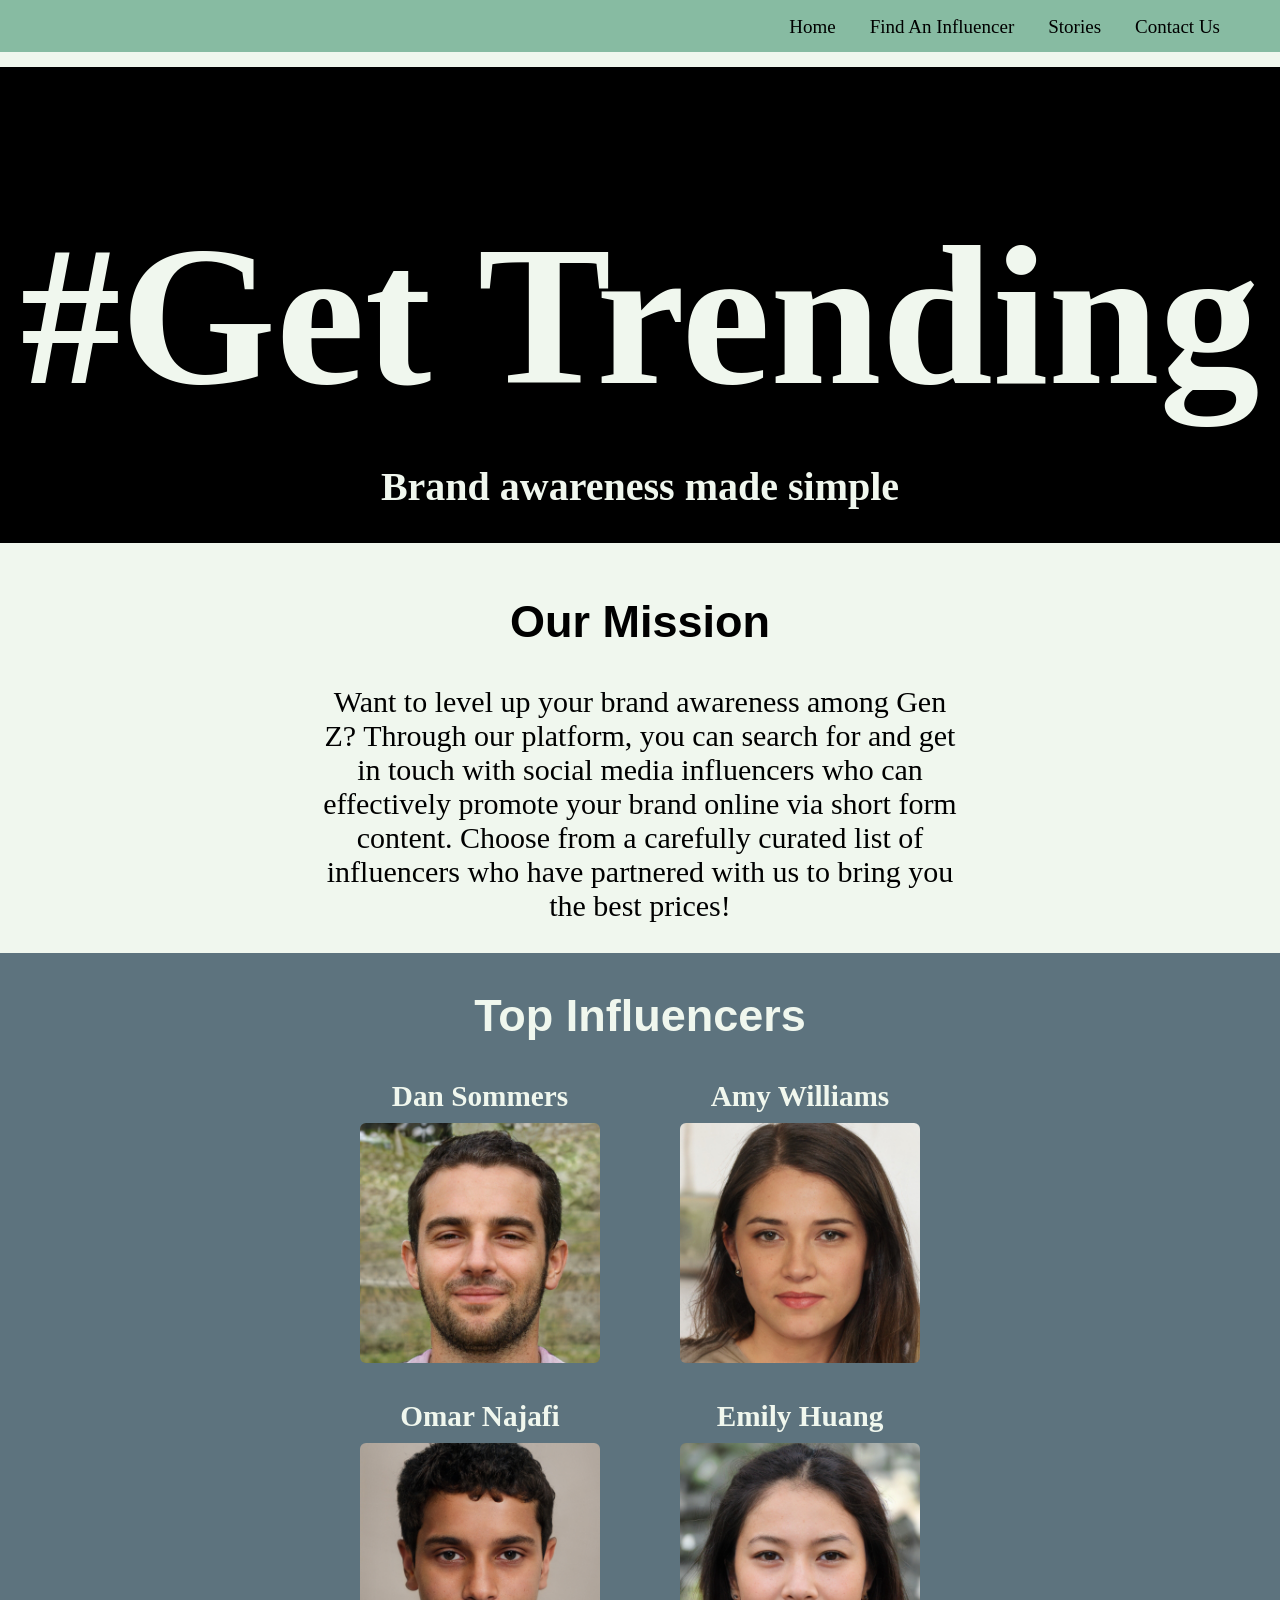
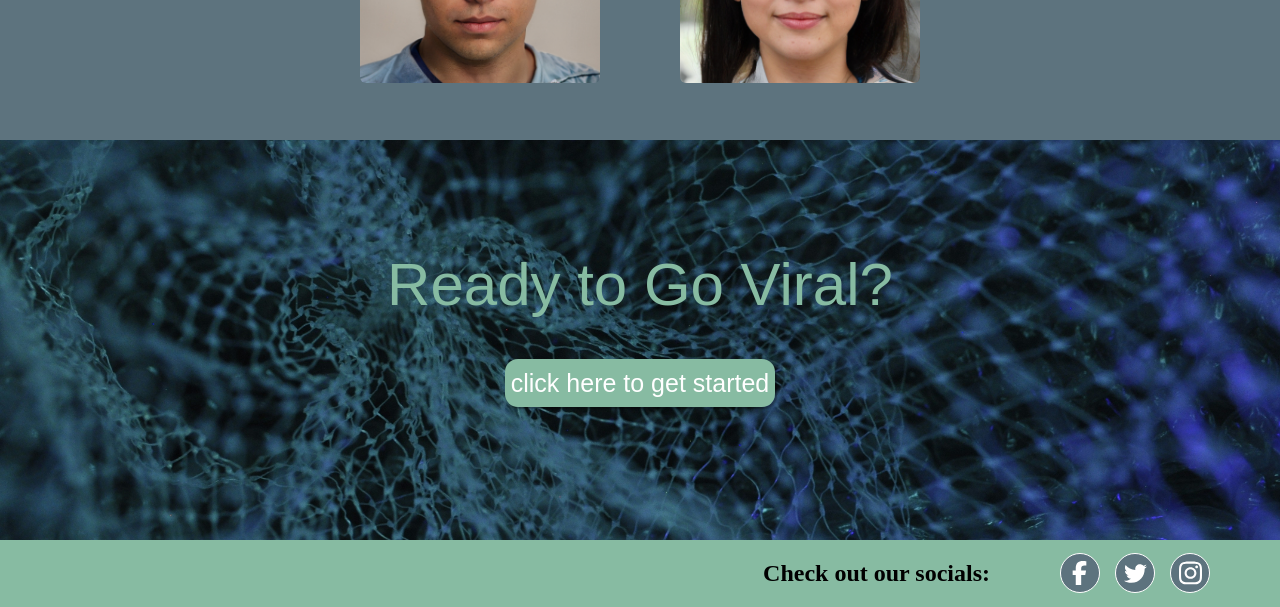
<file: index.html>
<!DOCTYPE html>
<html lang="en">
<head>
    <meta charset="UTF-8">
    <meta name="viewport" content="width=device-width, initial-scale=1.0">
    <title>Get Trending</title>
    <link rel="stylesheet" href="style.css">
</head>
<body>
    <div class="wrapper">
        <header>
            <nav>
                <div class="menuButtons">
                    <a href="index.html">Home</a>
                    <a href="find-an-influencer.html">Find An Influencer</a>
                    <a href="stories.html">Stories</a>
                    <a href="contact.html">Contact Us</a>
                </div>
            </nav>
        </header>
        <div class="hero">
            <h1>#Get Trending</h1>
            <h2>Brand awareness made simple</h2>
        </div>
        <div class="section">
            <h2>Our Mission</h2>
            <p>
                Want to level up your brand awareness among Gen Z? 
                Through our platform, you can search for and get in touch
                with social media influencers who can effectively promote your
                brand online via short form content. Choose from a carefully
                curated list of influencers who have partnered with us to bring you the best prices!
            </p>
        </div>
        <div class="section2">
            <h2>Top Influencers</h2>
            <div class="influencers">
                <div class="profile">
                    <h3>Dan Sommers</h3>
                    <img src="images/a4f59991-b9d9-43e1-82d9-499e8088efca.jpg"
                        alt="image">
                    <div class="overlay">
                        <a href="find-an-influencer.html">view profile</a>
                    </div>
                </div>
                <div class="profile">
                    <h3>Amy Williams</h3>
                    <img src="images/c714b991-5d15-4103-83d8-8efb96e156f4.jpg"
                        alt="image">
                    <div class="overlay">
                        <a href="find-an-influencer.html">view profile</a>
                    </div>
                </div>
                <div class="profile">
                    <h3>Omar Najafi</h3>
                    <img src="images/Face.jpeg">
                    <div class="overlay">
                        <a href="find-an-influencer.html">view profile</a>
                    </div>
                </div>
                <div class="profile">
                    <h3>Emily Huang</h3>
                    <img src="images/7b3a5562-e8f6-48e3-93ef-9a14429213af.jpg"
                        alt="image">
                    <div class="overlay">
                        <a href="find-an-influencer.html">view profile</a>
                    </div>
                </div>
            </div>
        </div>
        <div class="section3">
            <h2>Ready to Go Viral?</h2>
            <a href="find-an-influencer.html" class="More">click here to get started</a>
        </div>

    </div>
    
    <footer>
        <h2>Check out our socials:</h2>
        <button class="facebook"></button>
        <button class="twitter"></button>
        <button class="instagram"></button>
    </footer>
    
    
</body>
</html>
</file>
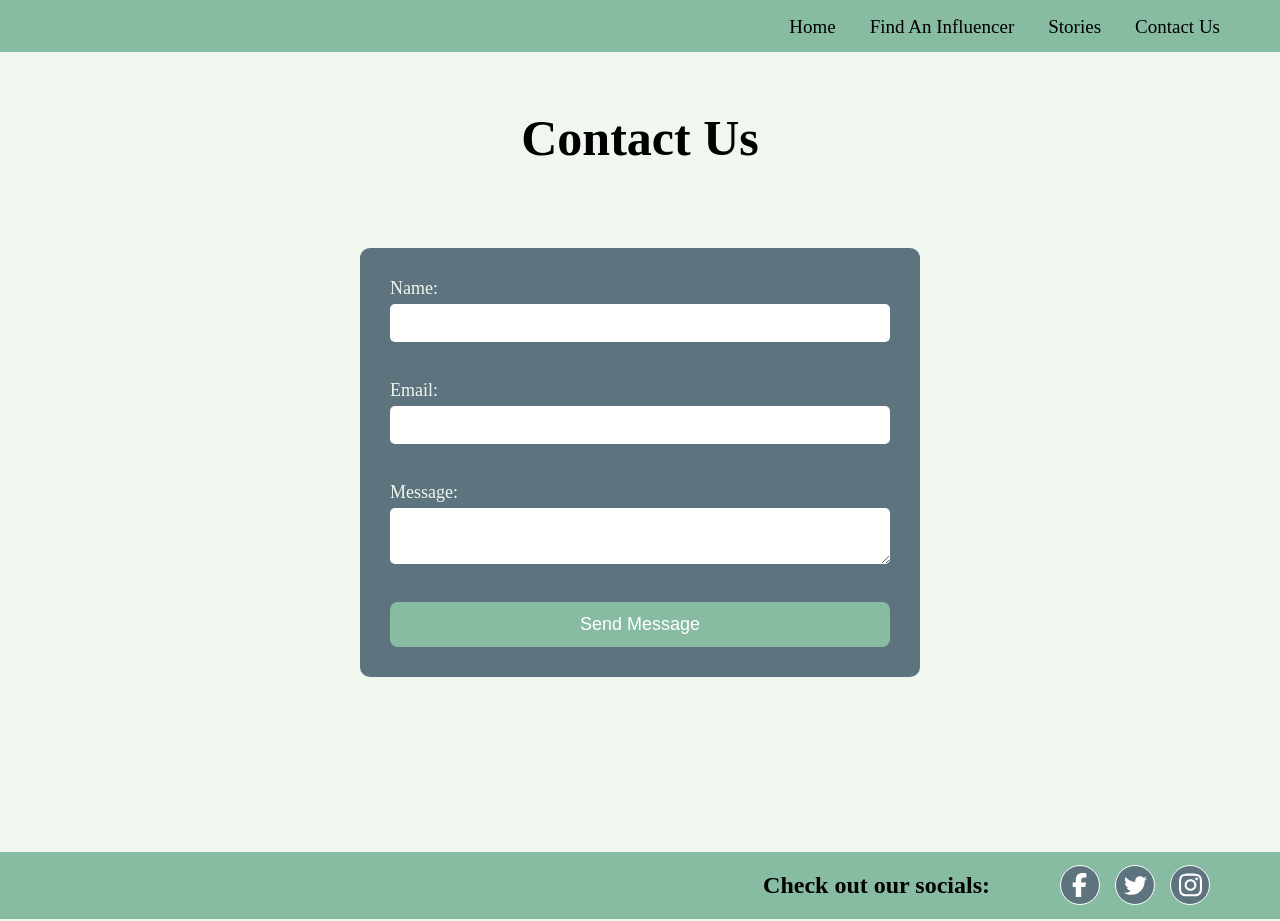
<file: contact.html>
<!DOCTYPE html>
<html lang="en">
<head>
    <meta charset="UTF-8">
    <meta name="viewport" content="width=device-width, initial-scale=1.0">
    <title>Get Trending</title>
    <link rel="stylesheet" href="style.css">
</head>
<body>
        <div class="wrapper">
            <header>
                <nav>
                    <div class="menuButtons">
                        <a href="index.html">Home</a>
                        <a href="find-an-influencer.html">Find An Influencer</a>
                        <a href="stories.html">Stories</a>
                        <a href="contact.html">Contact Us</a>
                    </div>
                </nav>
            </header>
            <h2 id="titleCard">Contact Us</h2>

            <form action="#">
                <label for="name">Name:</label>
                <input type="text" id="name" name="name">
                <br>

                <label for="email">Email:</label>
                <input type="email" id="email" name="email">
                <br>

                <label for="message">Message:</label>
                <textarea id="message" name="message"></textarea>
                <br>

                <button type="submit">Send Message</button>
            </form>


        </div>
    


    <footer>
        <h2>Check out our socials:</h2>
        <button class="facebook"></button>
        <button class="twitter"></button>
        <button class="instagram"></button>
    </footer>

    <style>
                
        form {
            display: flex;
            flex-direction: column;
            width: 500px;
            margin: 40px auto;
            padding: 30px;
            background-color: #5D737E;
            border-radius: 10px;
            font-family: Cambria, Cochin, Georgia, Times, 'Times New Roman', serif;
            margin-bottom: 175px;
        }

        form label {
            color: #F0F7EE;
            font-family: Cambria, Cochin, Georgia, Times, 'Times New Roman', serif;
            font-size: 18px;
            margin-bottom: 5px;
        }

        form input,
        form select,
        form textarea {
            margin-bottom: 20px;
            padding: 10px;
            border: none;
            border-radius: 5px;
            font-size: 16px;
        }

        form button {
            background-color: #87BBA2;
            color: white;
            border: none;
            border-radius: 8px;
            padding: 12px;
            font-size: 18px;
            cursor: pointer;
        }

        form button:hover {
            background-color: #6fa58c;
        }

    </style>

    


    
    
</body>


</html>
</file>
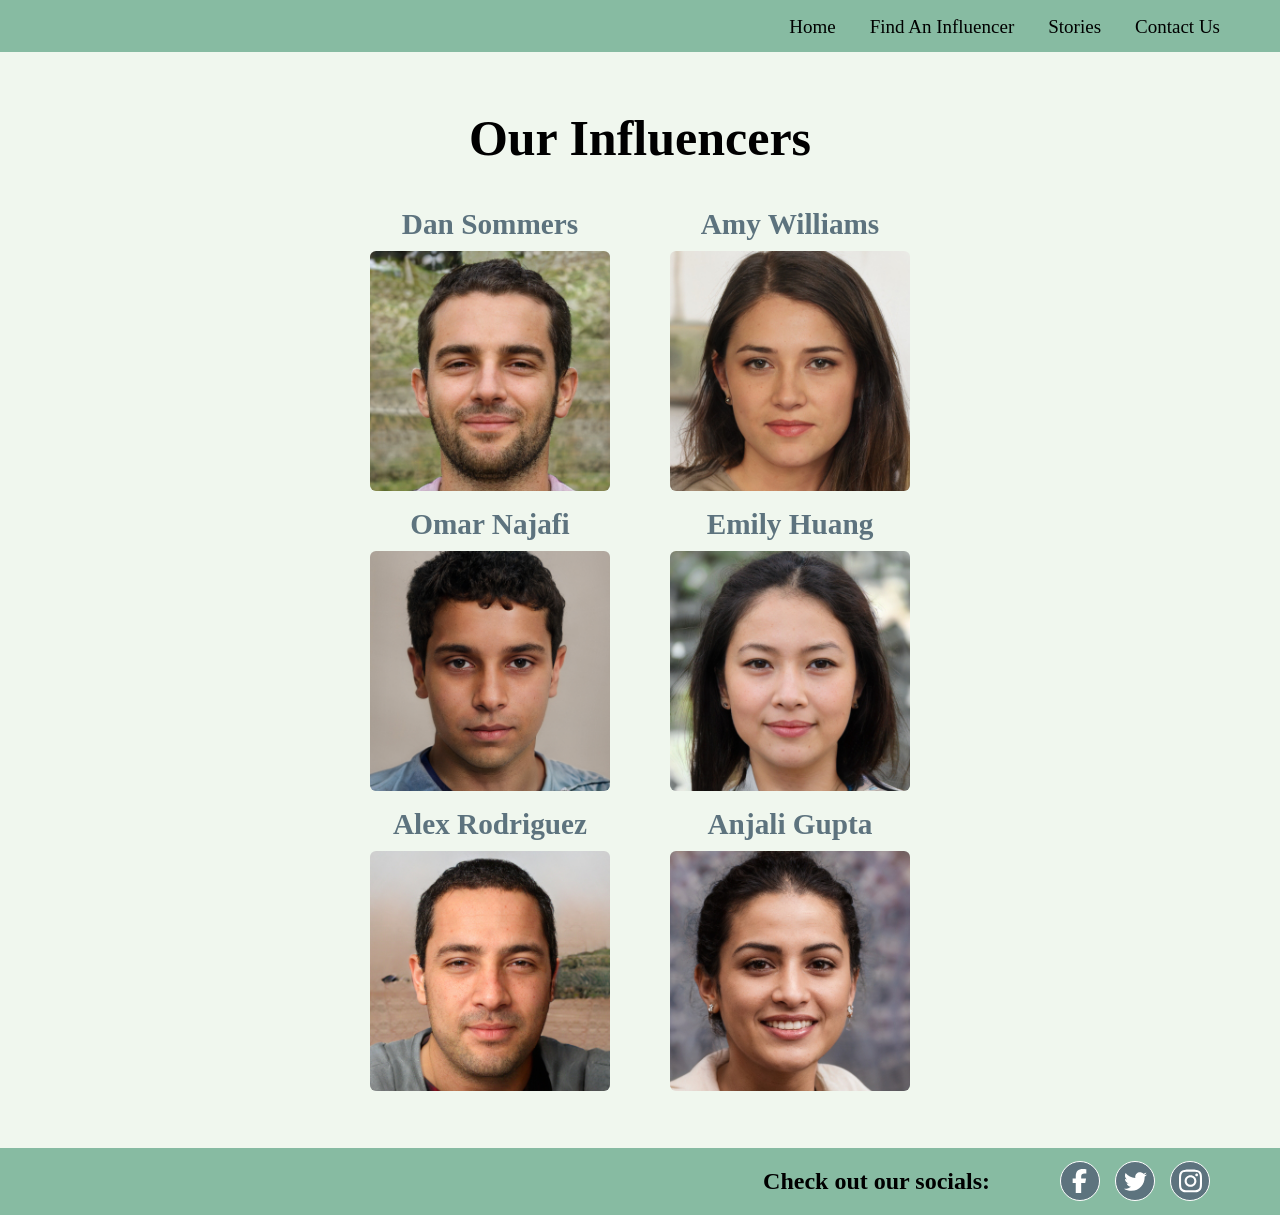
<file: find-an-influencer.html>
<!DOCTYPE html>
<html lang="en">
<head>
    <meta charset="UTF-8">
    <meta name="viewport" content="width=device-width, initial-scale=1.0">
    <title>Get Trending</title>
    <link rel="stylesheet" href="style.css">
</head>
<body>
    <div class="wrapper">
        <header>
            <nav>
                <div class="menuButtons">
                    <a href="index.html">Home</a>
                    <a href="find-an-influencer.html">Find An Influencer</a>
                    <a href="stories.html">Stories</a>
                    <a href="contact.html">Contact Us</a>
                </div>
            </nav>
        </header>

        <h2 id="titleCard">Our Influencers</h2>
        <div class="influencers2">
            <div class="profile">
                <h3>Dan Sommers</h3>
                <img src="images/a4f59991-b9d9-43e1-82d9-499e8088efca.jpg"
                    alt="image">
                <div class="overlay">
                    <a href="find-an-influencer.html">view profile</a>
                </div>
            </div>
            <div class="profile">
                <h3>Amy Williams</h3>
                <img src="images/c714b991-5d15-4103-83d8-8efb96e156f4.jpg"
                    alt="image">
                <div class="overlay">
                    <a href="find-an-influencer.html">view profile</a>
                </div>
            </div>
            <div class="profile">
                <h3>Omar Najafi</h3>
                <img src="images/Face.jpeg">
                <div class="overlay">
                    <a href="find-an-influencer.html">view profile</a>
                </div>
            </div>
            <div class="profile">
                <h3>Emily Huang</h3>
                <img src="images/7b3a5562-e8f6-48e3-93ef-9a14429213af.jpg"
                    alt="image">
                <div class="overlay">
                    <a href="find-an-influencer.html">view profile</a>
                </div>
            </div>
            <div class="profile">
                <h3>Alex Rodriguez</h3>
                <img src="images/ff7e6c99-2bef-4ac7-9fc9-e49b695c55be.jpg"
                    alt="image">
                <div class="overlay">
                    <a href="find-an-influencer.html">view profile</a>
                </div>
            </div>
            <div class="profile">
                <h3>Anjali Gupta</h3>
                <img src="images/691dc917-0b3b-41a0-b8d2-d84534dc362d.jpg"
                    alt="image">
                <div class="overlay">
                    <a href="find-an-influencer.html">view profile</a>
                </div>
            </div>
        </div>


    </div>
    
    <footer>
        <h2>Check out our socials:</h2>
        <button class="facebook"></button>
        <button class="twitter"></button>
        <button class="instagram"></button>
    </footer>
    
    
</body>
</html>
</file>
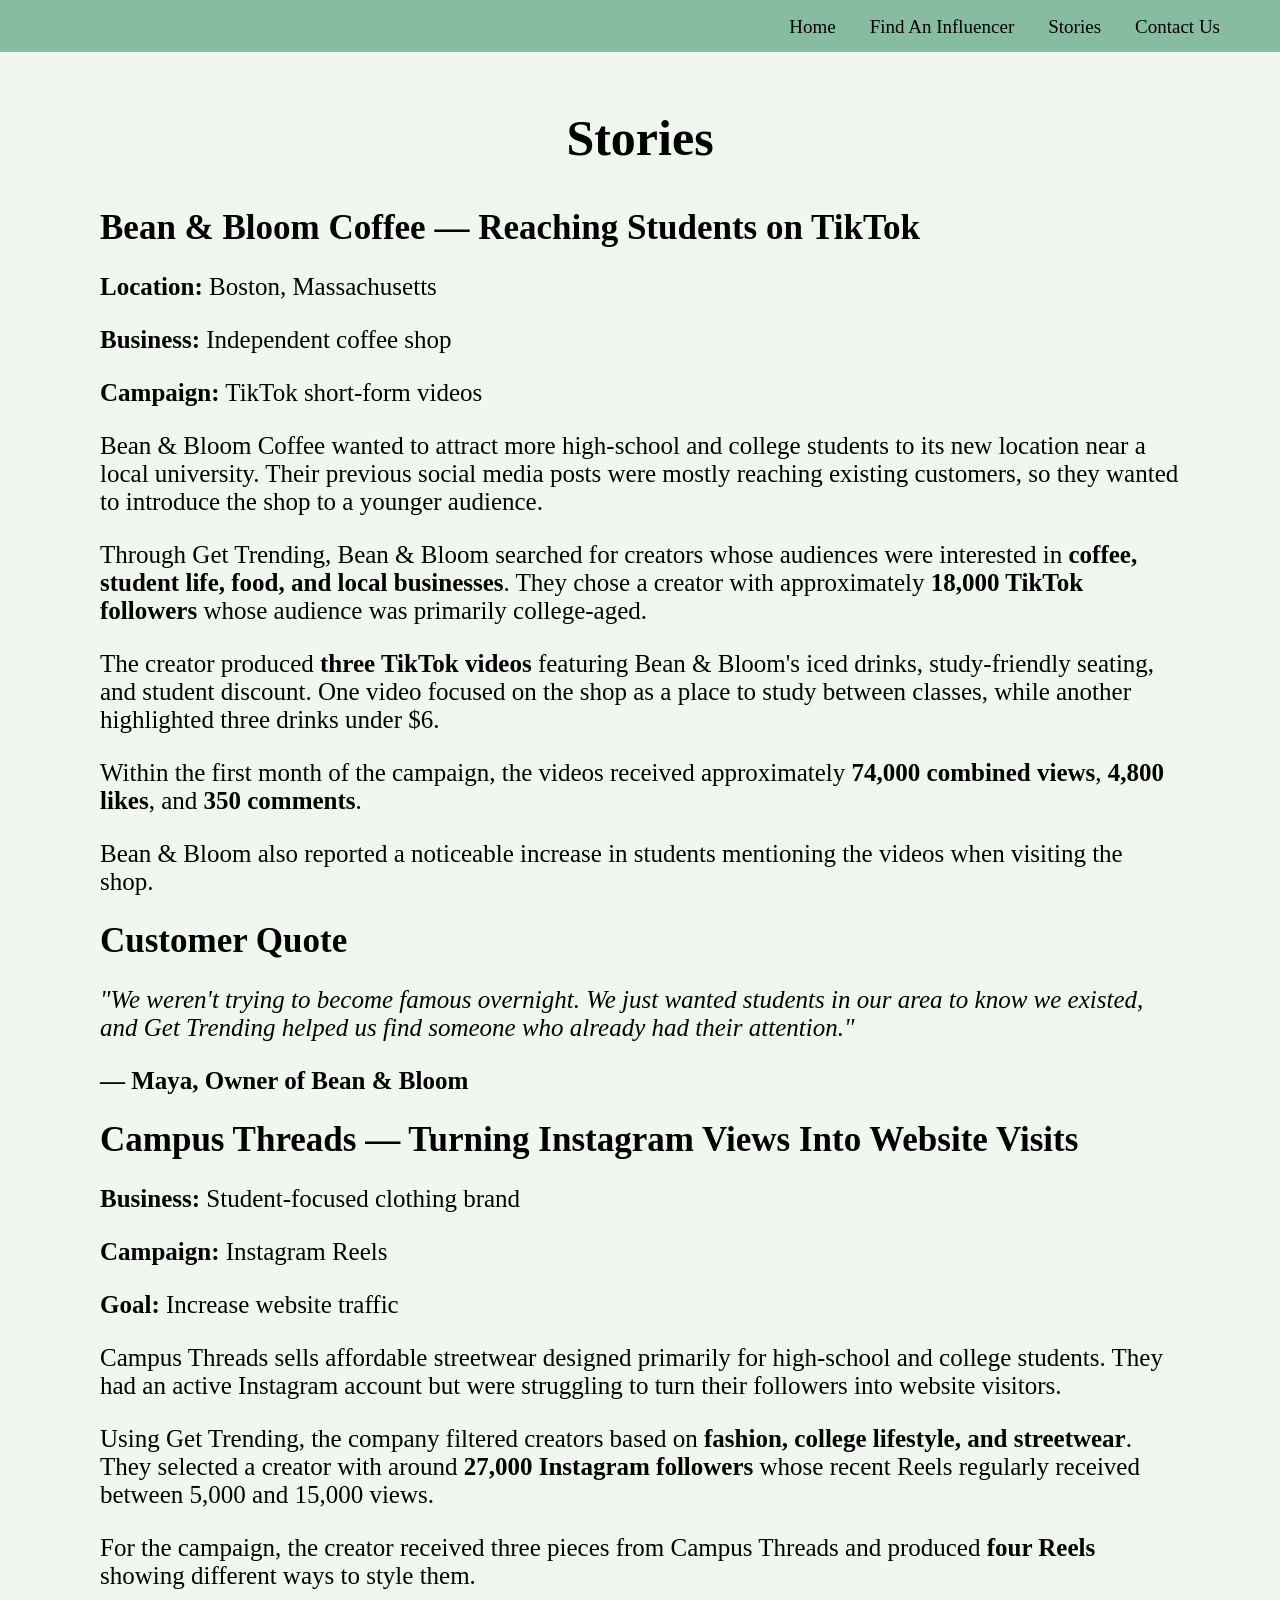
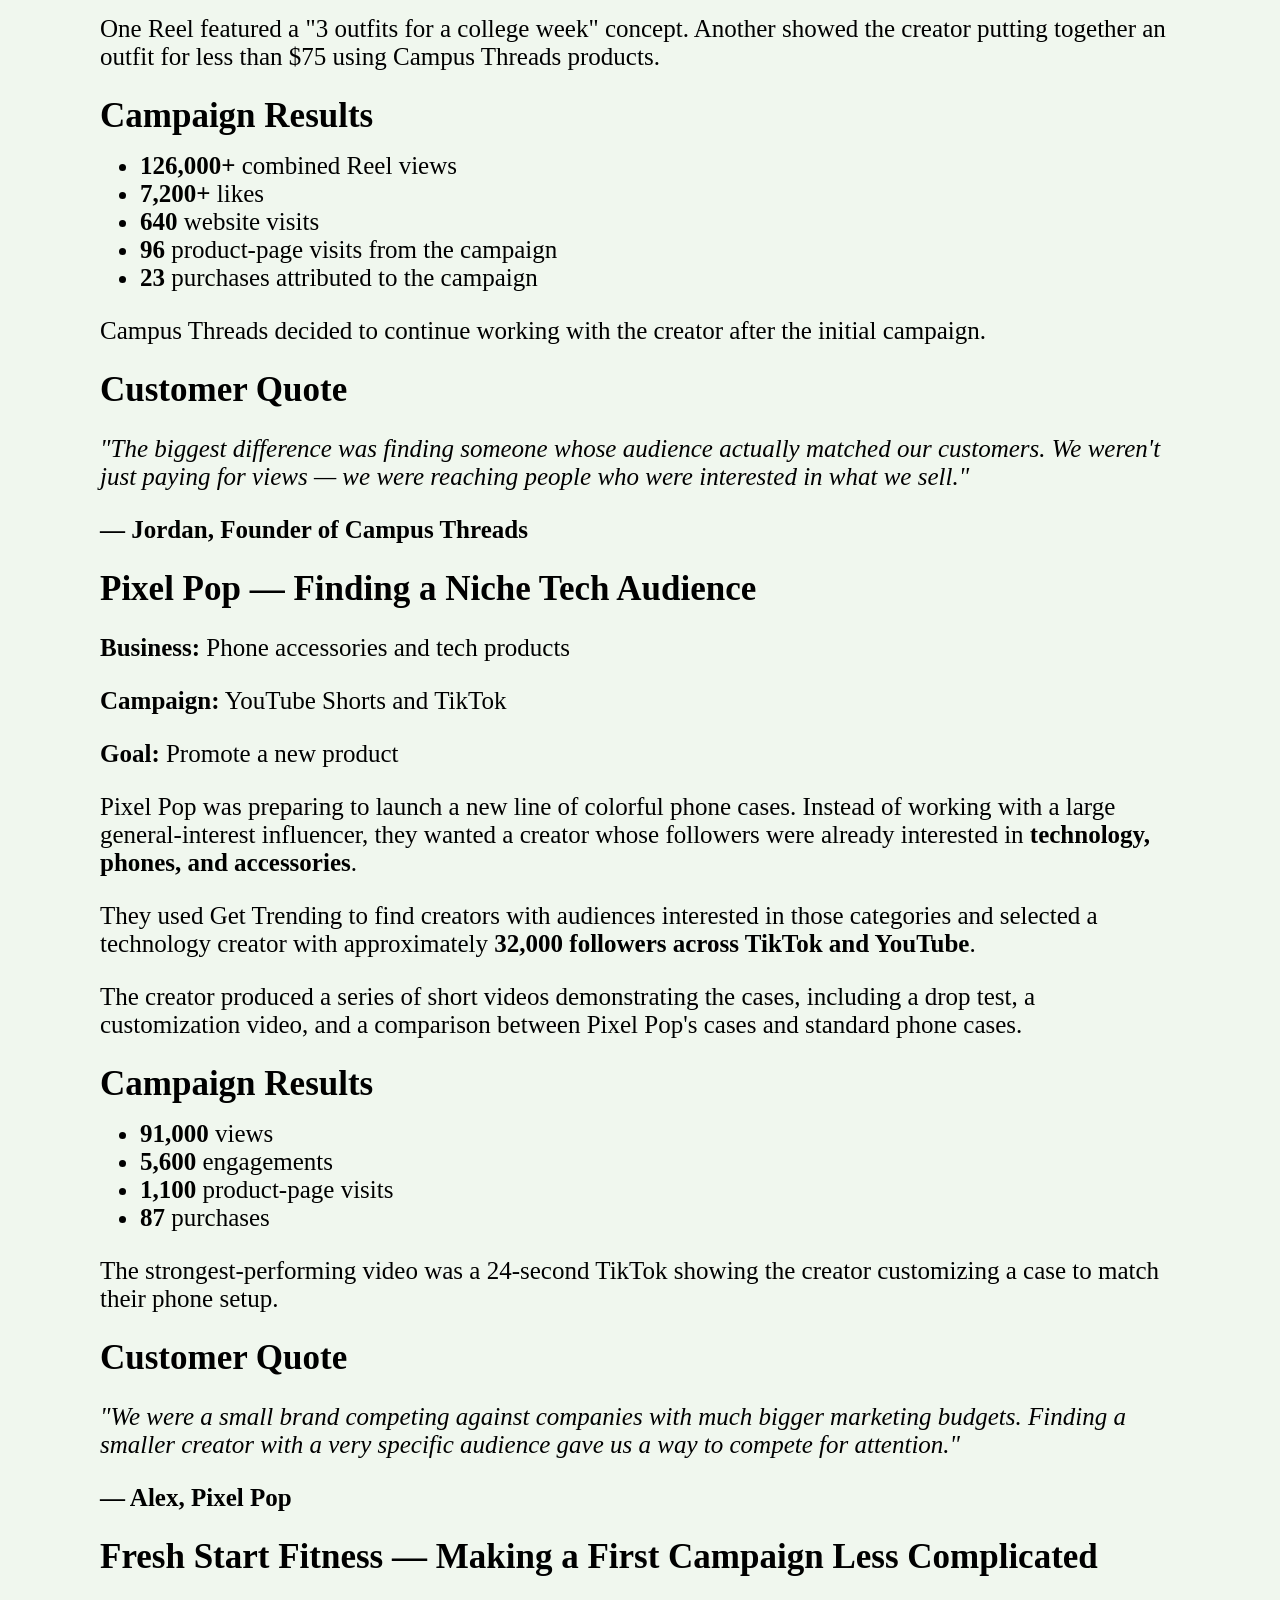
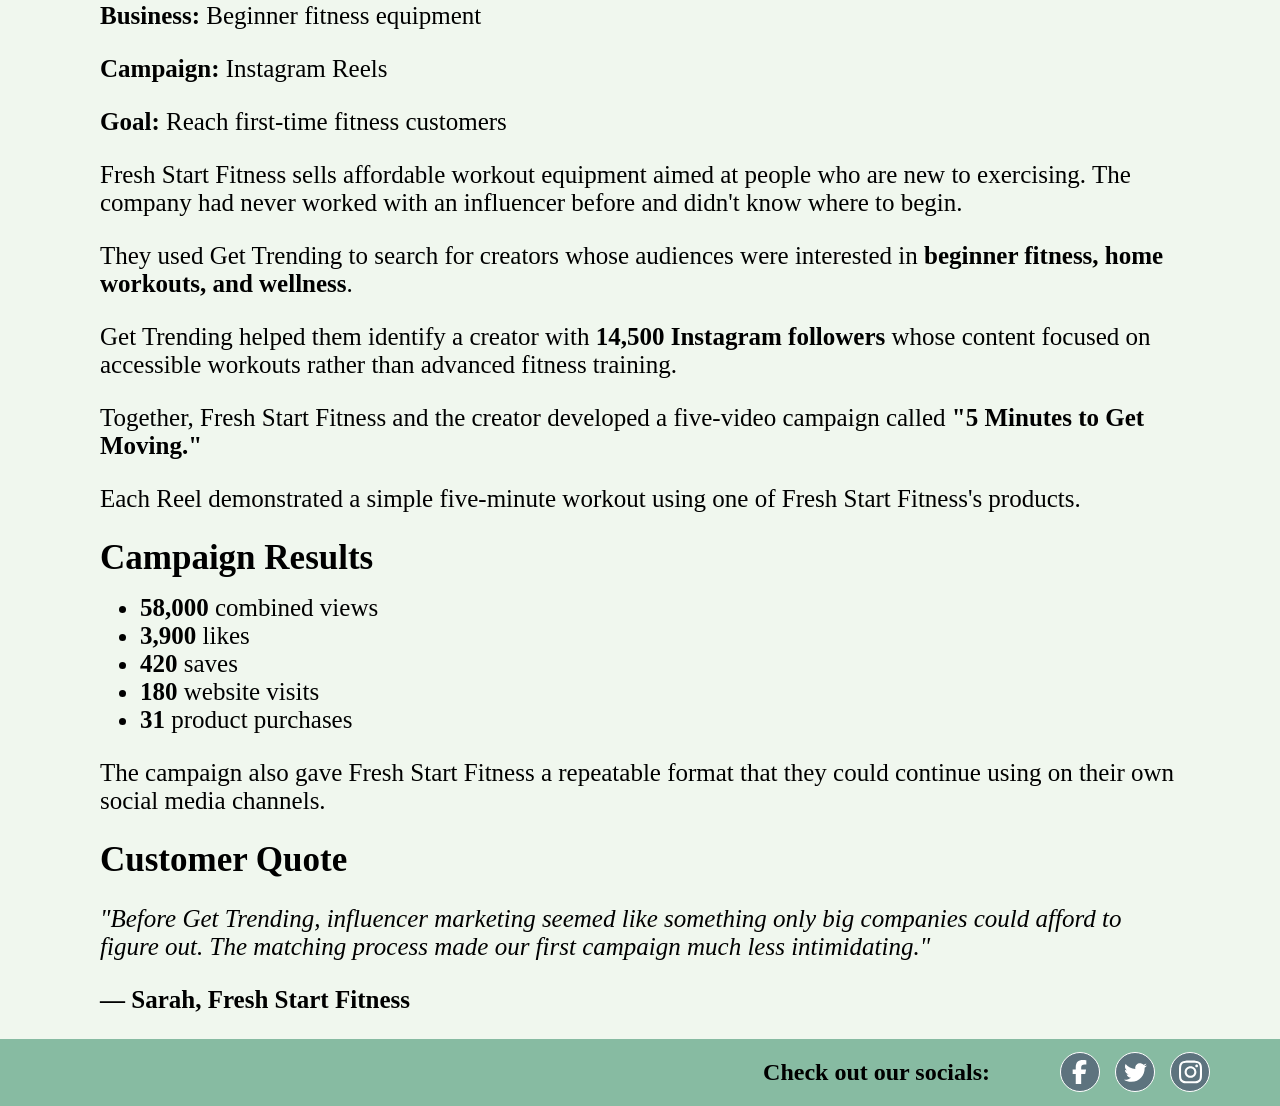
<file: stories.html>
<!DOCTYPE html>
<html lang="en">
<head>
    <meta charset="UTF-8">
    <meta name="viewport" content="width=device-width, initial-scale=1.0">
    <title>Get Trending</title>
    <link rel="stylesheet" href="style.css">
</head>
<body>
    <div class="wrapper">
        <header>
            <nav>
                <div class="menuButtons">
                    <a href="index.html">Home</a>
                    <a href="find-an-influencer.html">Find An Influencer</a>
                    <a href="stories.html">Stories</a>
                    <a href="contact.html">Contact Us</a>
                </div>
            </nav>
        </header>
    <h2 id="titleCard">Stories</h2>



    <div class="storiesSec">
        <h3>Bean &amp; Bloom Coffee — Reaching Students on TikTok</h3>

        <p><strong>Location:</strong> Boston, Massachusetts</p>
        <p><strong>Business:</strong> Independent coffee shop</p>
        <p><strong>Campaign:</strong> TikTok short-form videos</p>

        <p>
            Bean &amp; Bloom Coffee wanted to attract more high-school and college
            students to its new location near a local university. Their previous
            social media posts were mostly reaching existing customers, so they
            wanted to introduce the shop to a younger audience.
        </p>

        <p>
            Through Get Trending, Bean &amp; Bloom searched for creators whose
            audiences were interested in <strong>coffee, student life, food, and
            local businesses</strong>. They chose a creator with approximately
            <strong>18,000 TikTok followers</strong> whose audience was primarily
            college-aged.
        </p>

        <p>
            The creator produced <strong>three TikTok videos</strong> featuring
            Bean &amp; Bloom's iced drinks, study-friendly seating, and student
            discount. One video focused on the shop as a place to study between
            classes, while another highlighted three drinks under $6.
        </p>

        <p>
            Within the first month of the campaign, the videos received
            approximately <strong>74,000 combined views</strong>,
            <strong>4,800 likes</strong>, and <strong>350 comments</strong>.
        </p>

        <p>
            Bean &amp; Bloom also reported a noticeable increase in students
            mentioning the videos when visiting the shop.
        </p>

        <h3>Customer Quote</h3>

        <p>
            <em>
                "We weren't trying to become famous overnight. We just wanted
                students in our area to know we existed, and Get Trending helped
                us find someone who already had their attention."
            </em>
        </p>

        <p><strong>— Maya, Owner of Bean &amp; Bloom</strong></p>


        <h3>Campus Threads — Turning Instagram Views Into Website Visits</h3>

        <p><strong>Business:</strong> Student-focused clothing brand</p>
        <p><strong>Campaign:</strong> Instagram Reels</p>
        <p><strong>Goal:</strong> Increase website traffic</p>

        <p>
            Campus Threads sells affordable streetwear designed primarily for
            high-school and college students. They had an active Instagram
            account but were struggling to turn their followers into website
            visitors.
        </p>

        <p>
            Using Get Trending, the company filtered creators based on
            <strong>fashion, college lifestyle, and streetwear</strong>. They
            selected a creator with around <strong>27,000 Instagram followers</strong>
            whose recent Reels regularly received between 5,000 and 15,000 views.
        </p>

        <p>
            For the campaign, the creator received three pieces from Campus
            Threads and produced <strong>four Reels</strong> showing different
            ways to style them.
        </p>

        <p>
            One Reel featured a "3 outfits for a college week" concept. Another
            showed the creator putting together an outfit for less than $75 using
            Campus Threads products.
        </p>

        <h3>Campaign Results</h3>

        <ul>
            <li><strong>126,000+</strong> combined Reel views</li>
            <li><strong>7,200+</strong> likes</li>
            <li><strong>640</strong> website visits</li>
            <li><strong>96</strong> product-page visits from the campaign</li>
            <li><strong>23</strong> purchases attributed to the campaign</li>
        </ul>

        <p>
            Campus Threads decided to continue working with the creator after
            the initial campaign.
        </p>

        <h3>Customer Quote</h3>

        <p>
            <em>
                "The biggest difference was finding someone whose audience
                actually matched our customers. We weren't just paying for views
                — we were reaching people who were interested in what we sell."
            </em>
        </p>

        <p><strong>— Jordan, Founder of Campus Threads</strong></p>


        <h3>Pixel Pop — Finding a Niche Tech Audience</h3>

        <p><strong>Business:</strong> Phone accessories and tech products</p>
        <p><strong>Campaign:</strong> YouTube Shorts and TikTok</p>
        <p><strong>Goal:</strong> Promote a new product</p>

        <p>
            Pixel Pop was preparing to launch a new line of colorful phone cases.
            Instead of working with a large general-interest influencer, they
            wanted a creator whose followers were already interested in
            <strong>technology, phones, and accessories</strong>.
        </p>

        <p>
            They used Get Trending to find creators with audiences interested in
            those categories and selected a technology creator with approximately
            <strong>32,000 followers across TikTok and YouTube</strong>.
        </p>

        <p>
            The creator produced a series of short videos demonstrating the
            cases, including a drop test, a customization video, and a comparison
            between Pixel Pop's cases and standard phone cases.
        </p>

        <h3>Campaign Results</h3>

        <ul>
            <li><strong>91,000</strong> views</li>
            <li><strong>5,600</strong> engagements</li>
            <li><strong>1,100</strong> product-page visits</li>
            <li><strong>87</strong> purchases</li>
        </ul>

        <p>
            The strongest-performing video was a 24-second TikTok showing the
            creator customizing a case to match their phone setup.
        </p>

        <h3>Customer Quote</h3>

        <p>
            <em>
                "We were a small brand competing against companies with much
                bigger marketing budgets. Finding a smaller creator with a very
                specific audience gave us a way to compete for attention."
            </em>
        </p>

        <p><strong>— Alex, Pixel Pop</strong></p>


        <h3>Fresh Start Fitness — Making a First Campaign Less Complicated</h3>

        <p><strong>Business:</strong> Beginner fitness equipment</p>
        <p><strong>Campaign:</strong> Instagram Reels</p>
        <p><strong>Goal:</strong> Reach first-time fitness customers</p>

        <p>
            Fresh Start Fitness sells affordable workout equipment aimed at
            people who are new to exercising. The company had never worked with
            an influencer before and didn't know where to begin.
        </p>

        <p>
            They used Get Trending to search for creators whose audiences were
            interested in <strong>beginner fitness, home workouts, and
            wellness</strong>.
        </p>

        <p>
            Get Trending helped them identify a creator with
            <strong>14,500 Instagram followers</strong> whose content focused on
            accessible workouts rather than advanced fitness training.
        </p>

        <p>
            Together, Fresh Start Fitness and the creator developed a
            five-video campaign called <strong>"5 Minutes to Get Moving."</strong>
        </p>

        <p>
            Each Reel demonstrated a simple five-minute workout using one of
            Fresh Start Fitness's products.
        </p>

        <h3>Campaign Results</h3>

        <ul>
            <li><strong>58,000</strong> combined views</li>
            <li><strong>3,900</strong> likes</li>
            <li><strong>420</strong> saves</li>
            <li><strong>180</strong> website visits</li>
            <li><strong>31</strong> product purchases</li>
        </ul>

        <p>
            The campaign also gave Fresh Start Fitness a repeatable format that
            they could continue using on their own social media channels.
        </p>

        <h3>Customer Quote</h3>

        <p>
            <em>
                "Before Get Trending, influencer marketing seemed like something
                only big companies could afford to figure out. The matching
                process made our first campaign much less intimidating."
            </em>
        </p>

        <p><strong>— Sarah, Fresh Start Fitness</strong></p>
    </div>
    

    </div>
    
    <footer>
        <h2>Check out our socials:</h2>
        <button class="facebook"></button>
        <button class="twitter"></button>
        <button class="instagram"></button>
    </footer>
    
    
</body>
</html>
</file>
<file: style.css>
body {
    margin: 0;
    padding: 0;
    background-color: #F0F7EE;
}

.wrapper {
    display: flex;
    flex-direction: column;
    justify-content: center;
    align-items: center;
}

header {
    width: 100%;
    padding-bottom: 15px;
}

nav {
    text-align: right;
    background-color: #87BBA2;
    min-height: 32px;
    padding-top: 16px;
    padding-bottom: 4px;
    margin-bottom: 0;
}

nav a {
    text-decoration: none;
    color: black;
    font-size: 19px;
    margin-right: 10px;
    padding-left: 20px;
    font-family: cursive;
    display: inline-block;
}

nav a:hover {
    transform: scale(1.2);
    color: #F0F7EE;
}

.menuButtons {
    margin-right: 50px;
}

.hero {
    background-color: black;
    min-height: 400px;
    width: 100%;
    text-align: center;
    margin-bottom: auto;
    margin-top: 0;
}

.hero h1 {
    color: #F0F7EE;
    font-family: fantasy;
    font-size: 200px;
    margin-bottom: 10px;
}

.hero h2 {
    color: #F0F7EE;
    font-family: cursive;
    font-size: 40px;
}

.section {
    background-color: #F0F7EE;
    min-height: 400px;
    width: 100%;
    text-align: center;
    margin-bottom: auto;
}

.section h2 {
    padding-top: 15px;
    color: black;
    font-family: Arial, Helvetica, sans-serif;
    font-size: 45px;
}

.section p {
    color: black;
    font-family: Georgia, 'Times New Roman', Times, serif;
    font-size: 30px;
    margin-left: 25%;
    margin-right: 25%;
}

.section2 {
    background-color: #5D737E;
    min-height: 400px;
    width: 100%;
    text-align: center;
    margin-bottom: auto;
}

.section2 h2 {
    color: #F0F7EE;
    font-family: Arial, Helvetica, sans-serif;
    font-size: 45px;
}

/* Top Influencers */

.influencers {
    display: grid;
    grid-template-columns: repeat(4, 300px);
    justify-content: center;
    gap: 20px;
    max-width: 1300px;
    width: 100%;
    margin: 0 auto 40px;
}

.profile {
    z-index: 1;
    display: flex;
    flex-direction: column;
    align-items: center;
    align-content: space-between;
    padding: 0;
    position: relative;
    font-family: Cambria, Cochin, Georgia, Times, 'Times New Roman', serif;
    font-size: 25px;
    color: #F0F7EE;
}

.profile img {
    max-width: 80%;
    margin-top: 10px;
    border-radius: 6px;
}

.overlay {
    z-index: 2;
    background-color: hsla(0, 20%, 6%, 0.621);
    width: 300px;
    height: 300px;
    display: none;
    position: absolute;
    border-radius: 6px;
}

.overlay a {
    position: absolute;
    top: 50%;
    left: 50%;
    font-size: 40px;
    color: white;
    transform: translate(-50%, -50%);
    -ms-transform: translate(-50%, -50%);
    text-align: center;
}

h3 {
    padding: 0;
    margin: 0;
}

.profile:hover .overlay {
    display: block;
}

/* Section 3 */

.section3 {
    flex: 1;
    background-color: #F0F7EE;
    min-height: 400px;
    width: 100%;
    text-align: center;
    margin-bottom: auto;
    background-image: url("images/uriel-sc-11KDtiUWRq4-unsplash.jpg");
    background-size: cover;
    background-position: center;
    background-repeat: no-repeat;
    min-height: 400px;
    width: 100%;
    text-align: center;
}

.section3 h2 {
    padding-top: 70px;
    color: #87BBA2;
    font-family: Impact, Haettenschweiler, 'Arial Narrow Bold', sans-serif;
    font-size: 60px;
    font-weight: 100;
    margin-top: 40px;
    margin-bottom: 50px;
}

.More {
    background-color: #87BBA2;
    width: fit-content;
    padding-top: 10px;
    padding-bottom: 10px;
    padding-left: 6px;
    padding-right: 6px;
    border: 0;
    border-radius: 13px;
    font-family: "Poppins", sans-serif;
    font-size: 25px;
    font-weight: 400;
    font-style: normal;
    color: white;
    box-shadow: 2px 2px 2px rgba(0, 0, 0, 0.374);
    text-decoration: none;
    text-align: center;
    justify-self: center;
    margin-top: 20px;
}

/* Influencers 2 */

.influencers2 {
    display: grid;
    grid-template-columns: repeat(2, 300px);
    grid-template-rows: repeat(3, 300px);
    gap: 0;
    justify-content: center;
    margin-bottom: 40px;
}

.influencers2 h2 {
    color: #5D737E;
}

.influencers2 .profile {
    z-index: 1;
    display: flex;
    flex-direction: column;
    align-items: center;
    padding: 0;
    position: relative;
    font-family: Cambria, Cochin, Georgia, Times, 'Times New Roman', serif;
    font-size: 25px;
    color: #5D737E;
}

.influencers2 .profile h3 {
    color: #5D737E;
}

/* Footer */

footer {
    display: flex;
    justify-content: flex-end;
    align-items: center;
    width: 100%;
    background-color: #87BBA2;
    font-family: cursive;
    margin-bottom: 0;
}

footer .facebook {
    background-image: url(images/facebook-logo.svg);
    background-repeat: no-repeat;
    border-radius: 20px;
    width: 40px;
    height: 40px;
    background-position: center;
    background-color: #5D737E;
    border: 1px solid white;
    background-size: 40%;
    margin-left: 70px;
}

footer .twitter {
    background-image: url(images/twitter-logo.svg);
    background-repeat: no-repeat;
    border-radius: 20px;
    width: 40px;
    height: 40px;
    background-position: center;
    background-color: #5D737E;
    border: 1px solid white;
    background-size: 60%;
}

footer .instagram {
    background-image: url(images/instagram-logo.svg);
    background-repeat: no-repeat;
    border-radius: 20px;
    width: 40px;
    height: 40px;
    background-position: center;
    background-color: #5D737E;
    border: 1px solid white;
    background-size: 60%;
    margin-right: 70px;
}

footer button {
    margin-left: 15px;
}

footer button:hover {
    background-color: rgb(177, 177, 177);
}

#titleCard {
    font-size: 50px;
    font-family: Cambria, Cochin, Georgia, Times, 'Times New Roman', serif;
}

.storiesSec {
    margin-left: 300px;
    margin-right: 300px;
    font-family: Cambria, Cochin, Georgia, Times, 'Times New Roman', serif;
}

.storiesSec h3{
    font-size: 35px;
}

.storiesSec p{
    font-size: 25px;
}

.storiesSec li{
    font-size: 25px;
}

@media (max-width: 1300px) {
    .influencers {
        display: grid;
        grid-template-columns: repeat(2, 300px);
        grid-template-rows: repeat(2, 300px);
        justify-content: center;
        gap: 20px;
        max-width: 1300px;
        width: 100%;
        margin: 0 auto 40px;
    }
    .storiesSec {
        margin-left: 100px;
        margin-right: 100px;
        font-family: Cambria, Cochin, Georgia, Times, 'Times New Roman', serif;
    }
}

/* PHONE */
@media (max-width: 738px) {

    body {
        width: 100%;
        overflow-x: hidden;
    }

    /* Navigation */
    nav {
        text-align: center;
        padding: 10px 0;
    }

    .menuButtons {
        margin-right: 0;
        display: flex;
        flex-direction: column;
        align-items: center;
    }

    nav a {
        font-size: 18px;
        margin: 5px 0;
        padding-left: 0;
    }

    nav a:hover {
        transform: none;
    }

    /* Hero */
    .hero {
        min-height: 300px;
        width: 100%;
        display: flex;
        flex-direction: column;
        justify-content: center;
    }

    .hero h1 {
        font-size: 60px;
        margin: 0 10px 10px;
    }

    .hero h2 {
        font-size: 25px;
        margin: 10px;
    }

    /* General sections */
    .section,
    .section2,
    .section3 {
        width: 100%;
        min-height: 300px;
    }

    .section h2,
    .section2 h2,
    .section3 h2 {
        font-size: 35px;
    }

    .section p {
        font-size: 20px;
        margin-left: 10%;
        margin-right: 10%;
    }

    /* Top influencers */
    .influencers {
        display: grid;
        grid-template-columns: 1fr;
        width: 100%;
        gap: 30px;
        margin-bottom: 40px;
    }

    .profile {
        width: 100%;
    }

    .profile img {
        width: 250px;
        max-width: 80%;
        height: auto;
    }

    /* Overlay */
    .overlay {
        width: 250px;
        height: 250px;
    }

    .overlay a {
        font-size: 30px;
    }

    /* Second influencer section */
    .influencers2 {
        display: grid;
        grid-template-columns: 1fr;
        grid-template-rows: auto;
        width: 100%;
        gap: 30px;
    }

    /* More button */
    .More {
        font-size: 20px;
        margin-bottom: 30px;
    }

    /* Contact form */
    form {
        width: 80%;
        margin: 20px auto;
    }

    form input,
    form textarea,
    form select {
        width: 100%;
        box-sizing: border-box;
    }

    /* Footer */
    footer {
        width: 100%;
        display: flex;
        flex-direction: row;
        justify-content: center;
        align-items: center;
        padding: 20px 0;
    }

    footer h2 {
        font-size: 20px;
        margin-bottom: 15px;
    }

    footer .facebook,
    footer .twitter,
    footer .instagram {
        margin: 5px;
    }

    .storiesSec {
        margin-left: 30px;
        margin-right: 30px;
        font-family: Cambria, Cochin, Georgia, Times, 'Times New Roman', serif;
    }
}
</file>
